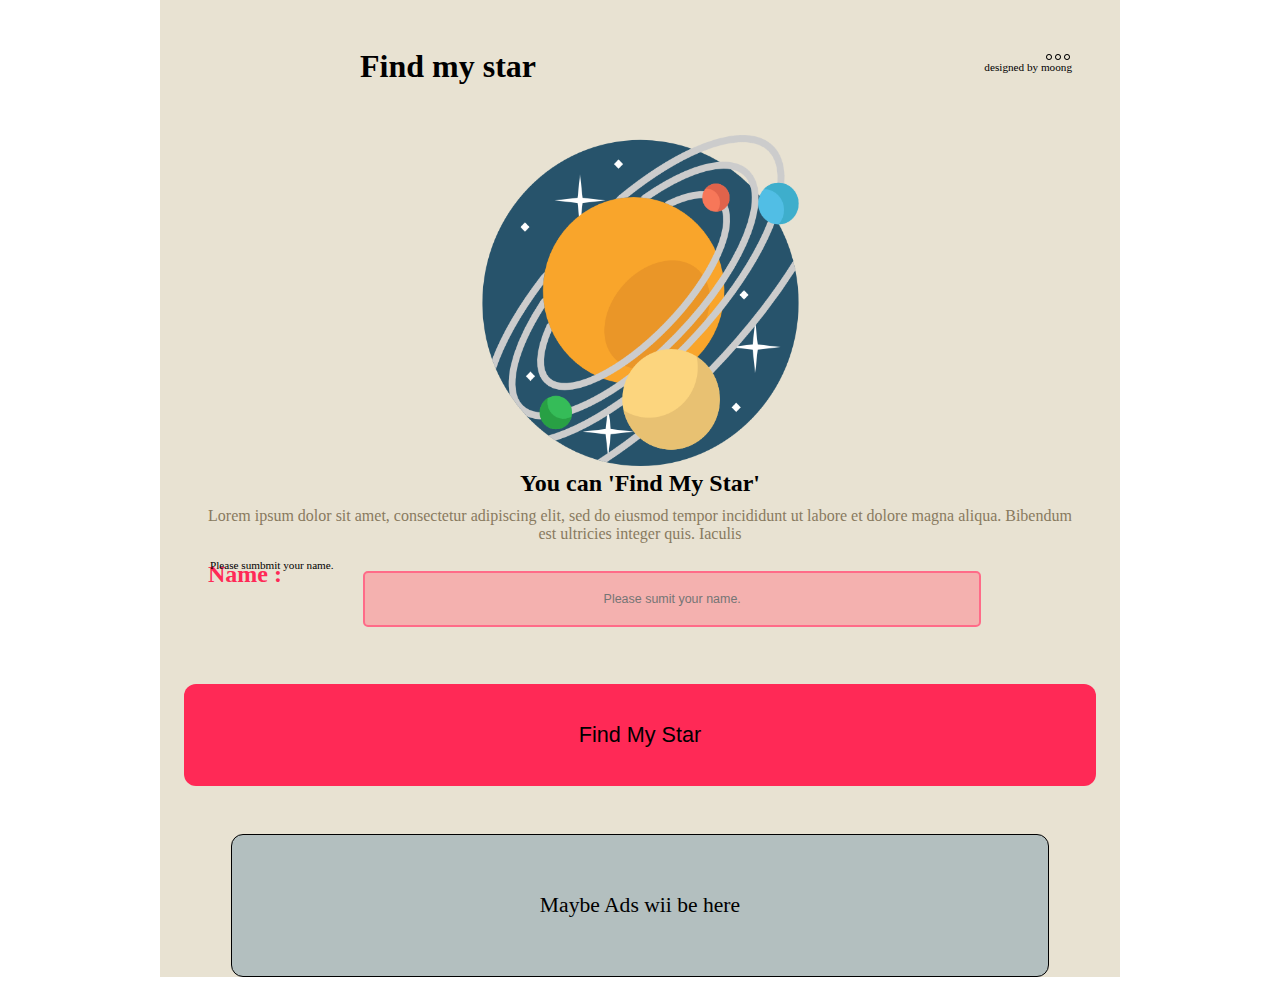
<file: index.html>
<!DOCTYPE html>
<html>
  <head>
    <meta charset="utf-8">
    <meta name="viewport" content="width=device-width, initial-scale=1">
    <title>junkPage</title>
    <link rel="stylesheet" type="text/css" href="css/common.css">
    <link rel="stylesheet" type="text/css" href="css/index.css">
  </head>
  <body>
    <div class="allContentsButFooter"><!-- footer를 제외한 모든것 -->


      <div class="menu">
        <p id="dotMenu"><img src="image/dot-24px.png" alt="우상단메뉴"></p>
        <p id="moong">designed by moong</p>
      </div><!--메뉴 div 끝  -->

      <div id="contactUs" role="alert">
        <div id="contectUs-content">
          <table>
            <tr><td>
                <h2 class="contectUs-left">Contact Us</h3>
                <div class="contectUs-right"><p>Do you have any problem?</p><p>Do you have any idea?</p></div>
            </td></tr>
            <tr><td class="contectUs-bottom-background">
            <div class="contectUs-bottom">
              <p>Moong_mib@gmail.com</p>
              <p> Moong mib @ Instagram Url : http://Lorem ips um dolor sit amet,</p>
              <p>Moong mib @ Facebook Url : http://consectetur adipiscing elit, sed do eiusmod tempor</p></div>
            </td></tr>
          </table>
        </div>
      </div>

        <h1 id="title">Find my star</h1><!-- 상단타이틀 -->

        <img id="mainPlanetImg" src="image/freePlanet.png" alt="행성이미지">
      <div id="contents">
        <h2 id="content1">You can 'Find My Star'</h2>
        <p id="content2"> Lorem ipsum dolor sit amet, consectetur adipiscing elit, sed do eiusmod tempor incididunt ut labore et dolore magna aliqua. Bibendum est ultricies integer quis. Iaculis </p>
      </div>

      <div class="activeThings">
        <p id="beforeNameInput">Please sumbmit your name.</p>
        <h2 id="beforeNameInput2">Name :</h2>
        <form> <!-- 폼 div -->
            <input type="text" name="name" id="name-input" placeholder="Please sumit your name."><br>
            <br><!-- 사이간견 띄우기 -->
            <input type="button" name="search" id="findStar" value="Find My Star">
        </form>
      </div>   <!-- 폼 div -->


      <div id="loadingDiv">
        <p class="ads" id="loadingTopAds">Maybe Ads wii be here</p>
        <p id="loadingIcon"><img src="image/dot-24px.png" alt="로딩아이콘"></p>
        <p id="loadingText">Wait a second Please...</p>
      </div>

        <p class="ads" id="BottomAds">Maybe Ads wii be here</p>



      <script src="js/jquery-3.4.1.min.js"></script>
      <script src="js/basicScript.js"></script>
      <script src="js/index.js"></script>
  </body>
</html>
</file>
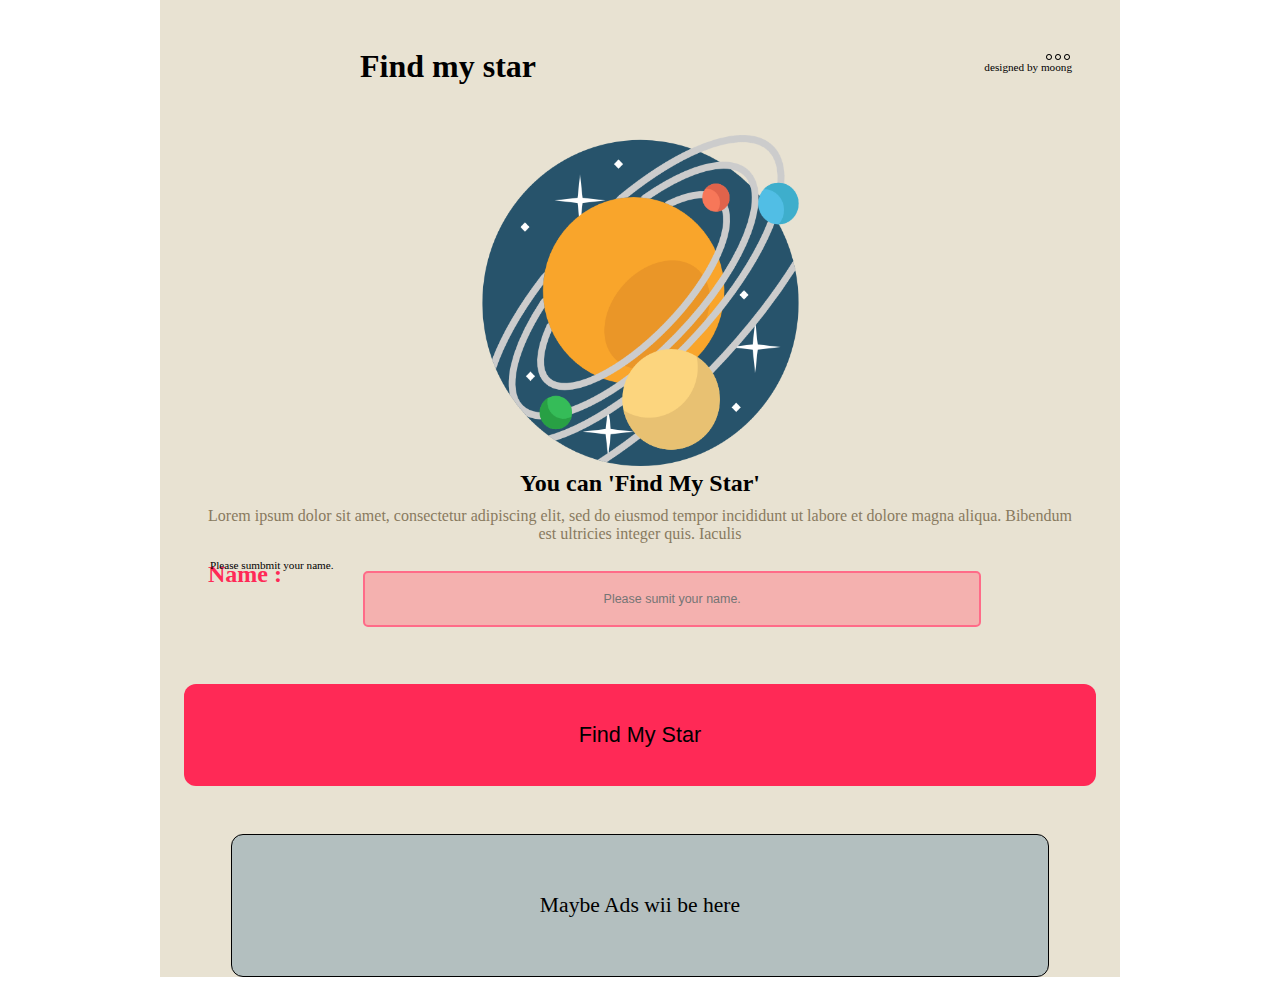
<file: junkPage-test1.html>
<!DOCTYPE html>
<html>
  <head>
    <meta charset="utf-8">
    <meta name="viewport" content="width=device-width, initial-scale=1">
    <title>junkPage</title>

  <link rel="stylesheet" type="text/css" href="index.css">
    <style media="screen">

      #beforeNameInput{
        text-align: left;
        margin: 0% 0% -2% 5.2%;
        font-size: 70%;
      }

      #beforeNameInput2{
        margin: 1% -2% 1% 5%;
        float: left;
        color: rgba(255,41,86,1);

      }

      #name-input{
        background-color: rgba(244,177,175,1);
        text-align: center;
        font-size: 78%;
        border-color: rgba(255,107,136,1);
        border-style: solid;
        border-width: 2px;
        border-radius: 5px; /*테두리 둥글게*/
        width: 50%;
        margin: 2% 2% 2% -2%;
        padding:  2% 7% 2% 7%;

      }

      #findStar{
        border: none;
        background-color: rgba(255,41,86,1);
        border-radius: 12px;
        width: 95%;
        margin: 2%;
        padding: 4%;
        font-size : 135%;
        -webkit-appearance:none; /*ios의 기본 버튼 css를 무효화*/
      }

      /* #searchBt {
        width : 100px;
        height : 50px;
      } */

    </style>

  </head>




<body>
  <div class="allContentsButFooter"><!-- footer를 제외한 모든것 -->


    <div class="menu">
      <p id="dotMenu"><img src="image/dot-24px.png" alt="우상단메뉴"></p>
      <p id="moong">designed by moong</p>
    </div><!--메뉴 div 끝  -->

    <div id="contactUs" role="alert">
      <div id="contectUs-content">
        <table>
          <tr><td>
              <h2 class="contectUs-left">Contact Us</h3>
              <div class="contectUs-right"><p>Do you have any problem?</p><p>Do you have any idea?</p></div>
          </td></tr>
          <tr><td class="contectUs-bottom-background">
          <div class="contectUs-bottom">
            <p>Moong_mib@gmail.com</p>
            <p> Moong mib @ Instagram Url : http://Lorem ips um dolor sit amet,</p>
            <p>Moong mib @ Facebook Url : http://consectetur adipiscing elit, sed do eiusmod tempor</p></div>
          </td></tr>
        </table>
      </div>
    </div>

      <h1 id="title">Find my star</h1><!-- 상단타이틀 -->

      <img id="mainPlanetImg" src="image/freePlanet.png" alt="행성이미지">
    <div id="contents">
      <h2 id="content1">You can 'Find My Star'</h2>
      <p id="content2"> Lorem ipsum dolor sit amet, consectetur adipiscing elit, sed do eiusmod tempor incididunt ut labore et dolore magna aliqua. Bibendum est ultricies integer quis. Iaculis </p>
    </div>

    <div class="activeThings">
      <p id="beforeNameInput">Please sumbmit your name.</p>
      <h2 id="beforeNameInput2">Name :</h2>
      <form> <!-- 폼 div -->
          <input type="text" name="name" id="name-input" placeholder="Please sumit your name."><br>
          <br><!-- 사이간견 띄우기 -->
          <input type="button" name="search" id="findStar" value="Find My Star">
      </form>
    </div>   <!-- 폼 div -->


    <div id="loadingDiv">
      <p class="ads" id="loadingTopAds">Maybe Ads wii be here</p>
      <p id="loadingIcon"><img src="image/dot-24px.png" alt="로딩아이콘"></p>
      <p id="loadingText">Wait a second Please...</p>
    </div>

      <p class="ads" id="BottomAds">Maybe Ads wii be here</p>



    <script src="jquery-3.4.1.min.js"></script>
    <!-- <script
  src="https://code.jquery.com/jquery-3.4.1.min.js"
  integrity="sha256-CSXorXvZcTkaix6Yvo6HppcZGetbYMGWSFlBw8HfCJo="
  crossorigin="anonymous"></script> -->
    <script src="basicScript.js"></script>
    <script>


//한글만 입력가능하게 만드는 코드 여기부터
    // $("#name-input").on("keyup", function() {
    //     // $(this).val($(this).val().replace(/[a-z0-9]|[ \[\]{}()<>?|`~!@#$%^&*-_+=,.;:\"'\\]/g,""));
    //       //여기까지 한글만 입력가능하게 만드는 코드
    //       $(this).val($(this).val().replace(/[^\!-z]/g,""));//영문만입력가능 코드
    // });

    //글이 입력되면 #name-input과 #findStar의 색을 초록색으로 비어있다면 빨간색으로 표시
    $('#name-input').on('input', checkInput);
    function checkInput(){
      var userName = $('#name-input').val();
      if(userName === ''){//빈칸이라면 아래
        $('#beforeNameInput2').css('color', 'rgba(255,41,86,1)');
        $('#name-input').css('background-color', 'rgba(244,177,175,1)');//이름칸 속 색
        $('#name-input').css('border-color', 'rgba(255,107,136,1)');//이름칸 테두리 색
        $('#findStar').css('background-color', 'rgba(255,41,86,1)');//버튼 색
      }else {//빈칸이아니라면 아래
        $('#beforeNameInput2').css('color', 'rgba(11,182,140,1)');
        $('#name-input').css('background-color', 'rgba(168,207,192,1)');//속 색
        $('#name-input').css('border-color', 'rgba(11,182,140,1)');// 테두리 색
        $('#findStar').css('background-color', 'rgba(11,182,140,1)');//버튼 색
      }
    }

    //버튼 클릭시 글들과 입력,버튼 모두 사라지며 로딩 아이콘 및 ads 생성
    $('#findStar').on('click', appearLoading);
    function appearLoading(){

    var userName = $('#name-input').val()

    if (userName != "") {
    $('#contents').css('display', 'none')
    $('.activeThings').css('display', 'none')
    }else {
      }
    }

    $('#findStar').on('click', loadingIconFadeIn);
    function loadingIconFadeIn(){

    var userName = $('#name-input').val()

    if (userName != "") {
    $('#loadingIcon').fadeIn(100);
    $('#loadingText').fadeIn(100);
    $('#loadingTopAds').fadeIn(100);
    }else {
    }
    } //버튼 클릭시 글들이 사라지며 로딩 ads 아이콘 생성


    //loadingIcon 클릭시 팝업창 보이기
    $('#loadingIcon').on('click', contactUsFadeIn);

    function contactUsFadeIn(){
    $('#contactUs').fadeIn(500);
    }; //loadingIcon 클릭시 팝업창 보이기



// 행성찾기를 하는 코드 시작
      $('#findStar').on('click', seachPlanet);//찾기를 누를때 함수 실행

        function seachPlanet(){
        var userName = $('#name-input').val() //userName의 값에 기입된 이름을 넣는다
        // var userNameCheck = RegExp(/^[가-힣]{2,4}$/);//한글만 적기 정규식, 글자수 제한
        // var userNameCheck = RegExp(/^[A-Za-z_\-]{2,20}$/);//영문만 적기 정규식, 글자수 제한
        // if(userNameCheck.test(userName)){
          if(userName != ""){

          //sleep 함수 대체 코드 생성
          function sleep(ms) {
          return new Promise(resolve=>setTimeout(resolve, ms));
        }

          (async function() {

          await sleep(3000);// 지연 시간 설정

            function random_plant(){}

            var number = 0;
                      //별들 목록
            random_plant[number++] =  "yourPlanet1.html"
            // random_plant[number++] =  "yourPlanet2.html"
            // random_plant[number++] =  "yourPlanet3.html"


            var random_number = Math.floor(Math.random() * number);
            //ㄴ>난수 생성
            location.href =  random_plant[random_number] + '?index=' + userName;
            //ㄴ> 유저네임을 붙혀 새로운 페이지로 이동
          })();// 정확히 닫아줘야한다.

        }else{
          alert('Please sumit your name.')
        }
      }
// 행성찾기를 하는 코드 끝

    </script>



</body>
</html>
</file>
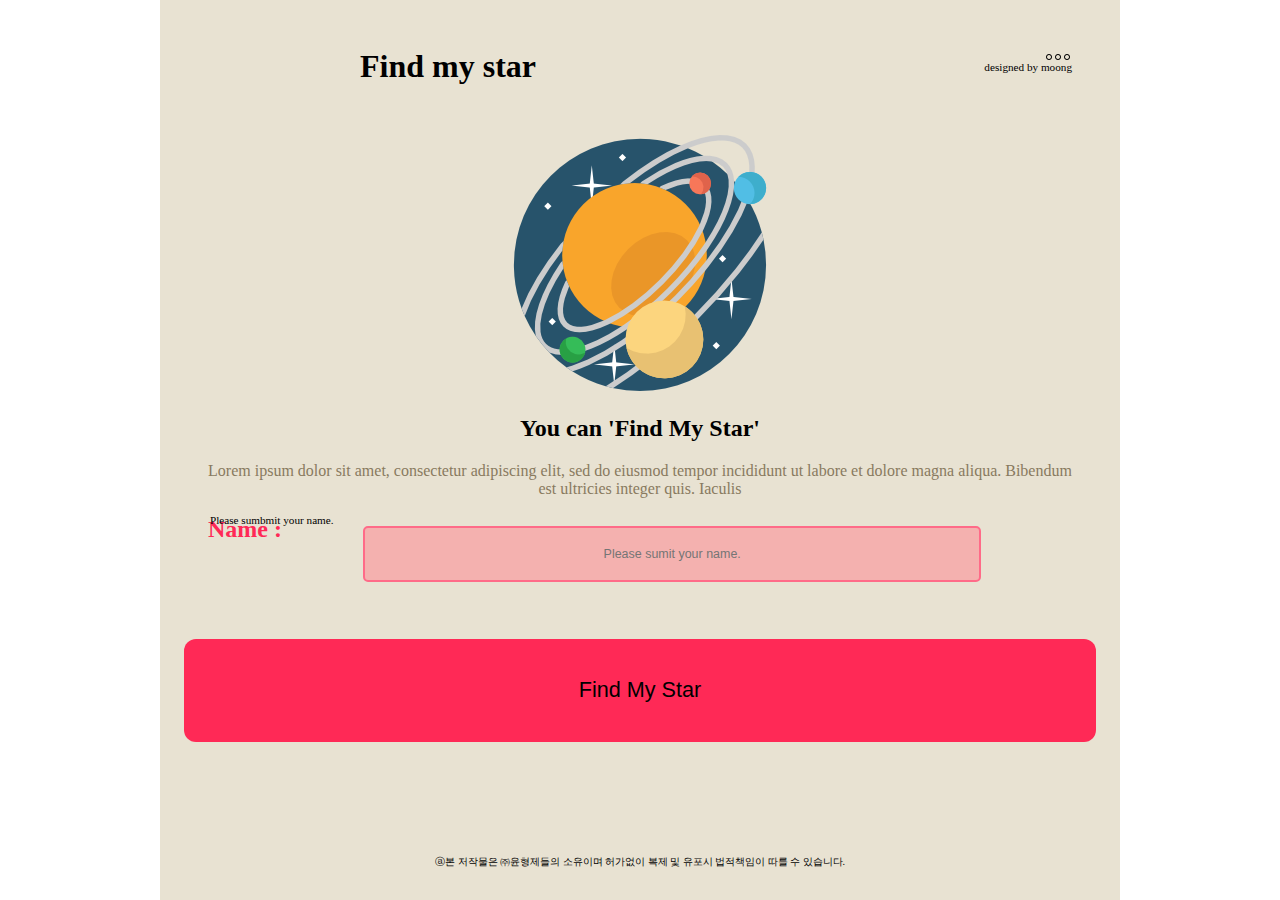
<file: junkPage2020000.04.02.html>
<!DOCTYPE html>
<html>
  <head>
    <meta charset="utf-8">
    <meta name="viewport" content="width=device-width, initial-scale=1">
    <title>junkPage</title>


    <style media="screen">
      body{
        margin:  0px;
      } /*좌우 여백제거*/

      .allContentsButFooter{
        max-width: 960px;
        min-width: 375px;
        min-height: 95vh;
        text-align : center;
        margin: auto;
        background-color: rgba(232,226,210,1);
      }

      .menu{
        float: right;
        text-align: right;
        margin-top: 3%;
        margin-right: 5%
      }

      #dotMenu{
        width: 24px;
        margin-left: 70%;
        margin-bottom: -12px; /* designedbymoong과의 간격 줄이기*/
        /* padding-top: 20%; */

      }

      #moong{
        margin-top: 0px;/*상단 마진제거*/
        font-size: 70%;
      }

      #contactUs{
        position: fixed;
        left: 0;
        top: 0;
        height: 100%;
        width: 100%;
        background-color: rgba(0,0,0,0.50);
        display: none;
      }

      #contectUs-content{
        position: relative;
        width: 85%;
        max-width: 400px;
        margin: 4em auto;
        background: #FFF;
        /* border-radius: .25em .25em .4em .4em; */
        text-align: center;
        box-shadow: 0 0 20px rgba(0, 0, 0, 0.2);
      }


      table{
        width: 100.2%;
        border: 2px solid;
        border-collapse: collapse;
      }

      td, tr{
        border: 2px solid;
      }


      .contectUs-left{
        float: left;
        margin: 2%;
      }

      .contectUs-right{
        float: right;
        text-align: right;
        margin: 2%;
      }

      .contectUs-right p{
        margin: 0;
        font-size: 80%;
      }

      .contectUs-bottom{
        clear: both;
        text-align: left;
        margin: 5% auto 5%;
      }

      .contectUs-bottom p{
        margin: 0%;
      }

      .contectUs-bottom-background{
        background-color: #5E86CC
      }


      #title{
        width: 60%;
        margin-top: 0%; /*상단 여백제거  */
        padding-top: 5% ;

      }

      /* #title2{
        margin: 5%;
      } */



      #mainPlanetImg{
        max-width: 90%;
        margin-top: 3%
      }

      #content2{
        color: rgba(136,122,95,1);
        text-align: center;
        font-size: 100%;
        padding: 0% 5% 0% ;
      }

      input:focus{
        outline: none;
      } /*input 태그 테두리 제거 */

      #beforeNameInput{
        text-align: left;
        margin: 0% 0% -2% 5.2%;
        font-size: 70%;
      }

      #beforeNameInput2{
        margin: 1% -2% 1% 5%;
        float: left;
        color: rgba(255,41,86,1);

      }

      #name-input{
        background-color: rgba(244,177,175,1);
        text-align: center;
        font-size: 78%;
        border-color: rgba(255,107,136,1);
        border-style: solid;
        border-width: 2px;
        border-radius: 5px; /*테두리 둥글게*/
        width: 50%;
        margin: 2% 2% 2% -2%;
        padding:  2% 7% 2% 7%;

      }

      #search-input{
        border: none;
        background-color: rgba(255,41,86,1);
        border-radius: 12px;
        width: 95%;
        margin: 2%;
        padding: 4%;
        font-size : 135%;
        -webkit-appearance:none; /*ios의 기본 버튼 css를 무효화*/
      }

      /* #searchBt {
        width : 100px;
        height : 50px;
      } */

      #footer{
        text-align: center;
        margin: auto ;
        font-size: 10px;
        max-width: 960px;
        min-width: 375px;
        min-height: 5vh;
        padding-top: ;
        background-color: rgba(232,226,210,1);/* name의 테두리색이랑 다르다 */

      }

      #footerText{
        margin: 0px;
      }

    </style>

  </head>
<body>
  <div class="allContentsButFooter"><!-- footer를 제외한 모든것 -->


    <div class="menu">
      <p id="dotMenu"><img src="image/dot-24px.png" alt="우상단메뉴"></p>
      <p id="moong">designed by moong</p>
    </div><!--메뉴 div 끝  -->

    <div id="contactUs" role="alert">
      <div id="contectUs-content">
        <table>
          <tr><td>
              <h2 class="contectUs-left">Contact Us</h3>
              <div class="contectUs-right"><p>Do you have any problem?</p><p>Do you have any idea?</p></div>
          </td></tr>
          <tr><td class="contectUs-bottom-background">
          <div class="contectUs-bottom">
            <p>Moong_mib@gmail.com</p>
            <p> Moong mib @ Instagram Url : http://Lorem ips um dolor sit amet,</p>
            <p>Moong mib @ Facebook Url : http://consectetur adipiscing elit, sed do eiusmod tempor</p></div>
          </td></tr>
        </table>
      </div>
    </div>


    <div>
      <h1 id="title">Find my star</h1><!-- 상단타이틀 -->

      <img id="mainPlanetImg" src="image/freePlanet0.png" alt="행성이미지">

      <h2 id="content1">You can 'Find My Star'</h2>
      <p id="content2"> Lorem ipsum dolor sit amet, consectetur adipiscing elit, sed do eiusmod tempor incididunt ut labore et dolore magna aliqua. Bibendum est ultricies integer quis. Iaculis </p>

    <div class="search-form">
      <p id="beforeNameInput">Please sumbmit your name.</p>
      <h2 id="beforeNameInput2">Name :</h2>
      <form> <!-- 폼 div -->
          <input type="text" name="name" id="name-input" placeholder="Please sumit your name."><br>
          <br><!-- 사이간견 띄우기 -->
          <input type="button" name="search" id="search-input" value="Find My Star">
      </form>
    </div>   <!-- 폼 div -->
  </div> <!-- exitContact div -->
  </div><!-- footer를 제외한 모든것 -->

    <div id="footer">
      <p id='footerText'>ⓐ본 저작물은 ㈜윤형제들의 소유이며 허가없이 복제 및 유포시 법적책임이 따를 수 있습니다.</p>
    </div> <!-- 바닥글 div -->


    <script src="jquery-3.4.1.min.js"></script>
    <!-- <script
  src="https://code.jquery.com/jquery-3.4.1.min.js"
  integrity="sha256-CSXorXvZcTkaix6Yvo6HppcZGetbYMGWSFlBw8HfCJo="
  crossorigin="anonymous"></script> -->
    <script>

      //팝업창 보이기
    $('#dotMenu').on('click', contactUsFadeIn);

    function contactUsFadeIn(){
      $('#contactUs').fadeIn(500);
    }; //팝업창 보이기

    //팝업창 생성이후 다른공간을 누르면 사라지기
    $(document).mouseup(function(e){
      var container = $('#contactUs')

      if (container.has(e.target).length == 0) {
          container.fadeOut(500);
        }
    });
    //팝업창 생성이후 다른공간을 누르면 사라지기





//한글만 입력가능하게 만드는 코드 여기부터
    $("#name-input").on("keyup", function() {
        // $(this).val($(this).val().replace(/[a-z0-9]|[ \[\]{}()<>?|`~!@#$%^&*-_+=,.;:\"'\\]/g,""));
          //여기까지 한글만 입력가능하게 만드는 코드
          $(this).val($(this).val().replace(/[^\!-z]/g,""));//영문만입력가능 코드
    });



    //글이 입력되면 #name-input과 #search-input의 색을 초록색으로 비어있다면 빨간색으로 표시
    $('#name-input').on('input', checkInput);
    function checkInput(){
      var userName = $('#name-input').val();
      if(userName === ''){//빈칸이라면 아래
        $('#beforeNameInput2').css('color', 'rgba(255,41,86,1)');
        $('#name-input').css('background-color', 'rgba(244,177,175,1)');//이름칸 속 색
        $('#name-input').css('border-color', 'rgba(255,107,136,1)');//이름칸 테두리 색
        $('#search-input').css('background-color', 'rgba(255,41,86,1)');//버튼 색
      }else {//빈칸이아니라면 아래
        $('#beforeNameInput2').css('color', 'rgba(11,182,140,1)');
        $('#name-input').css('background-color', 'rgba(168,207,192,1)');//속 색
        $('#name-input').css('border-color', 'rgba(11,182,140,1)');// 테두리 색
        $('#search-input').css('background-color', 'rgba(11,182,140,1)');//버튼 색
      }
    }



// 행성찾기를 하는 코드 시작
      $('#search-input').on('click', seachPlanet);//찾기를 누를때 함수 실행

      function seachPlanet(){
        var userName = $('#name-input').val() //userName의 값에 기입된 이름을 넣는다
        // var birth = Number(birth);// birth값을 숫자형으로
        //console.log(typeof birth);//숫자형이 맞는지 확인




        // var userNameCheck = RegExp(/^[가-힣]{2,4}$/);//한글만 적기 정규식, 글자수 제한
        var userNameCheck = RegExp(/^[A-Za-z_\-]{2,20}$/);//영문만 적기 정규식, 글자수 제한

        if(userNameCheck.test(userName)){
          function random_plant(){};

          var number = 0;
          //별들 목록
          random_plant[number++] = "yourplanet1.html"
          random_plant[number++] =  "yourplanet2.html"
          random_plant[number++] =  "yourplanet3.html"


          var random_number = Math.floor(Math.random() * number);
          //ㄴ>난수 생성
          location.href =  random_plant[random_number] + '?index=' + userName;
          //ㄴ> 유저네임을 붙혀 새로운 페이지로 이동


        }else{
          alert('정확한 성함을 기입하세요.')
        }
      }
// 행성찾기를 하는 코드 끝

    </script>



</body>
</html>
</file>
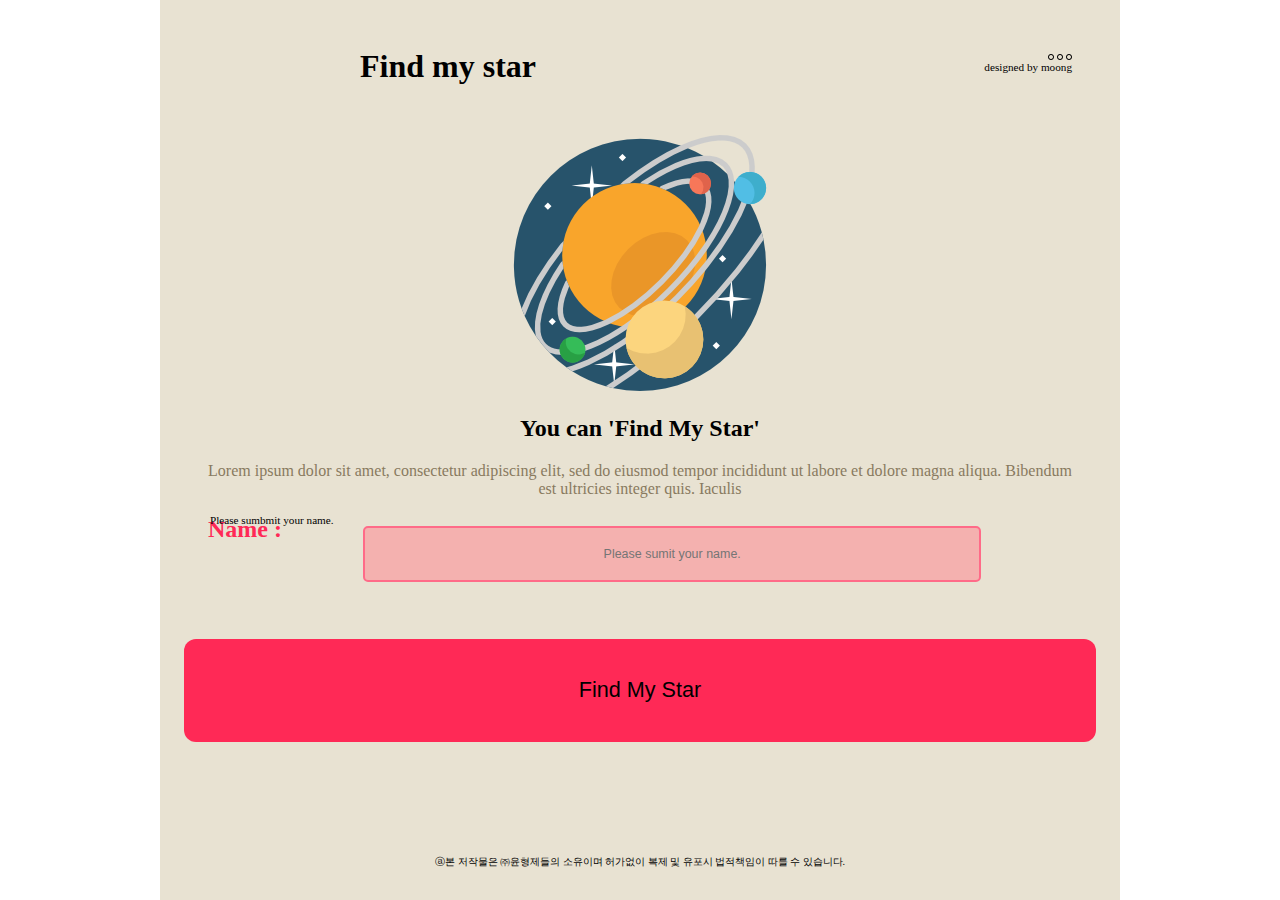
<file: junkPageMaster.html>
<!DOCTYPE html>
<html>
  <head>
    <meta charset="utf-8">
    <meta name="viewport" content="width=device-width, initial-scale=1">
    <title>junkPage</title>


    <style media="screen">
      body{
        margin:  0px;
      } /*좌우 여백제거*/

      .allContentsButFooter{
        max-width: 960px;
        min-width: 375px;
        min-height: 95vh;
        text-align : center;
        margin: auto;
        background-color: rgba(232,226,210,1);
      }

      .menu{
        float: right;
        width: 30%;
        text-align: right;
        margin-top: 3%;
        margin-right: 5%
      }

      #dotMenu{
        margin-bottom: -12px; /* designedbymoong과의 간격 줄이기*/
        /* padding-top: 20%; */

      }

      #moong{
        margin-top: 0px;/*상단 마진제거*/
        font-size: 70%;
      }

      #contactUs{
        position: fixed;
        left: 0;
        top: 0;
        height: 100%;
        width: 100%;
        background-color: rgba(0,0,0,0.50);
        display: none;
      }

      #contectUs-content{
        position: relative;
        width: 90%;
        max-width: 400px;
        margin: 4em auto;
        background: #FFF;
        border-radius: .25em .25em .4em .4em;
        text-align: center;
        box-shadow: 0 0 20px rgba(0, 0, 0, 0.2);
        padding: 20px;
      }





      #title{
        width: 60%;
        margin-top: 0%; /*상단 여백제거  */
        padding-top: 5% ;

      }

      /* #title2{
        margin: 5%;
      } */



      #mainPlanetImg{
        max-width: 90%;
        margin-top: 3%
      }

      #content2{
        color: rgba(136,122,95,1);
        text-align: center;
        font-size: 100%;
        padding: 0% 5% 0% ;
      }

      input:focus{
        outline: none;
      } /*input 태그 테두리 제거 */

      #beforeNameInput{
        text-align: left;
        margin: 0% 0% -2% 5.2%;
        font-size: 70%;
      }

      #beforeNameInput2{
        margin: 1% -2% 1% 5%;
        float: left;
        color: rgba(255,41,86,1);

      }

      #name-input{
        background-color: rgba(244,177,175,1);
        text-align: center;
        font-size: 78%;
        border-color: rgba(255,107,136,1);
        border-style: solid;
        border-width: 2px;
        border-radius: 5px; /*테두리 둥글게*/
        width: 50%;
        margin: 2% 2% 2% -2%;
        padding:  2% 7% 2% 7%;

      }

      #search-input{
        border: none;
        background-color: rgba(255,41,86,1);
        border-radius: 12px;
        width: 95%;
        margin: 2%;
        padding: 4%;
        font-size : 135%;
        -webkit-appearance:none; /*ios의 기본 버튼 css를 무효화*/
      }

      /* #searchBt {
        width : 100px;
        height : 50px;
      } */

      #footer{
        text-align: center;
        margin: auto ;
        font-size: 10px;
        max-width: 960px;
        min-width: 375px;
        min-height: 5vh;
        padding-top: ;
        background-color: rgba(232,226,210,1);/* name의 테두리색이랑 다르다 */

      }

      #footerText{
        margin: 0px;
      }

    </style>

  </head>
<body>
  <div class="allContentsButFooter"><!-- footer를 제외한 모든것 -->


    <div class="menu">
      <p id="dotMenu"><img src="image/dot-24px.png" alt="우상단메뉴"></p>
      <p id="moong">designed by moong</p>
    </div><!--메뉴 div 끝  -->

    <div id="contactUs" role="alert">
      <div id="contectUs-content">
        <h3>Contact Us</h3><p>Do you have any problem?</p><p>Do you have any idea?</p>
        <p>Moong_mib@gmail.com</p>
      </div>
    </div>


    <div>
      <h1 id="title">Find my star</h1><!-- 상단타이틀 -->

      <img id="mainPlanetImg" src="image/freePlanet0.png" alt="행성이미지">

      <h2 id="content1">You can 'Find My Star'</h2>
      <p id="content2"> Lorem ipsum dolor sit amet, consectetur adipiscing elit, sed do eiusmod tempor incididunt ut labore et dolore magna aliqua. Bibendum est ultricies integer quis. Iaculis </p>

    <div class="search-form">
      <p id="beforeNameInput">Please sumbmit your name.</p>
      <h2 id="beforeNameInput2">Name :</h2>
      <form> <!-- 폼 div -->
          <input type="text" name="name" id="name-input" placeholder="Please sumit your name."><br>
          <br><!-- 사이간견 띄우기 -->
          <input type="button" name="search" id="search-input" value="Find My Star">
      </form>
    </div>   <!-- 폼 div -->
  </div> <!-- exitContact div -->
  </div><!-- footer를 제외한 모든것 -->

    <div id="footer">
      <p id='footerText'>ⓐ본 저작물은 ㈜윤형제들의 소유이며 허가없이 복제 및 유포시 법적책임이 따를 수 있습니다.</p>
    </div> <!-- 바닥글 div -->


    <script src="jquery-3.4.1.min.js"></script>
    <!-- <script
  src="https://code.jquery.com/jquery-3.4.1.min.js"
  integrity="sha256-CSXorXvZcTkaix6Yvo6HppcZGetbYMGWSFlBw8HfCJo="
  crossorigin="anonymous"></script> -->
    <script>

      //팝업창 보이기
    $('#dotMenu').on('click', contactUsFadeIn);

    function contactUsFadeIn(){
      $('#contactUs').fadeIn(500);
    }; //팝업창 보이기

    //팝업창 생성이후 다른공간을 누르면 사라지기
    $(document).mouseup(function(e){
      var container = $('#contactUs')

      if (container.has(e.target).length == 0) {
          container.fadeOut(500);
        }
    });
    //팝업창 생성이후 다른공간을 누르면 사라지기





//한글만 입력가능하게 만드는 코드 여기부터
    $("#name-input").on("keyup", function() {
        // $(this).val($(this).val().replace(/[a-z0-9]|[ \[\]{}()<>?|`~!@#$%^&*-_+=,.;:\"'\\]/g,""));
          //여기까지 한글만 입력가능하게 만드는 코드
          $(this).val($(this).val().replace(/[^\!-z]/g,""));//영문만입력가능 코드
    });



    //글이 입력되면 #name-input과 #search-input의 색을 초록색으로 비어있다면 빨간색으로 표시
    $('#name-input').on('input', checkInput);
    function checkInput(){
      var userName = $('#name-input').val();
      if(userName === ''){//빈칸이라면 아래
        $('#beforeNameInput2').css('color', 'rgba(255,41,86,1)');
        $('#name-input').css('background-color', 'rgba(244,177,175,1)');//이름칸 속 색
        $('#name-input').css('border-color', 'rgba(255,107,136,1)');//이름칸 테두리 색
        $('#search-input').css('background-color', 'rgba(255,41,86,1)');//버튼 색
      }else {//빈칸이아니라면 아래
        $('#beforeNameInput2').css('color', 'rgba(11,182,140,1)');
        $('#name-input').css('background-color', 'rgba(168,207,192,1)');//속 색
        $('#name-input').css('border-color', 'rgba(11,182,140,1)');// 테두리 색
        $('#search-input').css('background-color', 'rgba(11,182,140,1)');//버튼 색
      }
    }



// 행성찾기를 하는 코드 시작
      $('#search-input').on('click', seachPlanet);//찾기를 누를때 함수 실행

      function seachPlanet(){
        var userName = $('#name-input').val() //userName의 값에 기입된 이름을 넣는다
        // var birth = Number(birth);// birth값을 숫자형으로
        //console.log(typeof birth);//숫자형이 맞는지 확인




        // var userNameCheck = RegExp(/^[가-힣]{2,4}$/);//한글만 적기 정규식, 글자수 제한
        var userNameCheck = RegExp(/^[A-Za-z_\-]{2,20}$/);//영문만 적기 정규식, 글자수 제한

        if(userNameCheck.test(userName)){
          function random_plant(){};

          var number = 0;
          //별들 목록
          random_plant[number++] = "yourplanet1.html"
          random_plant[number++] =  "yourplanet2.html"
          random_plant[number++] =  "yourplanet3.html"


          var random_number = Math.floor(Math.random() * number);
          //ㄴ>난수 생성
          location.href =  random_plant[random_number] + '?index=' + userName;
          //ㄴ> 유저네임을 붙혀 새로운 페이지로 이동


        }else{
          alert('정확한 성함을 기입하세요.')
        }
      }
// 행성찾기를 하는 코드 끝

    </script>



</body>
</html>
</file>
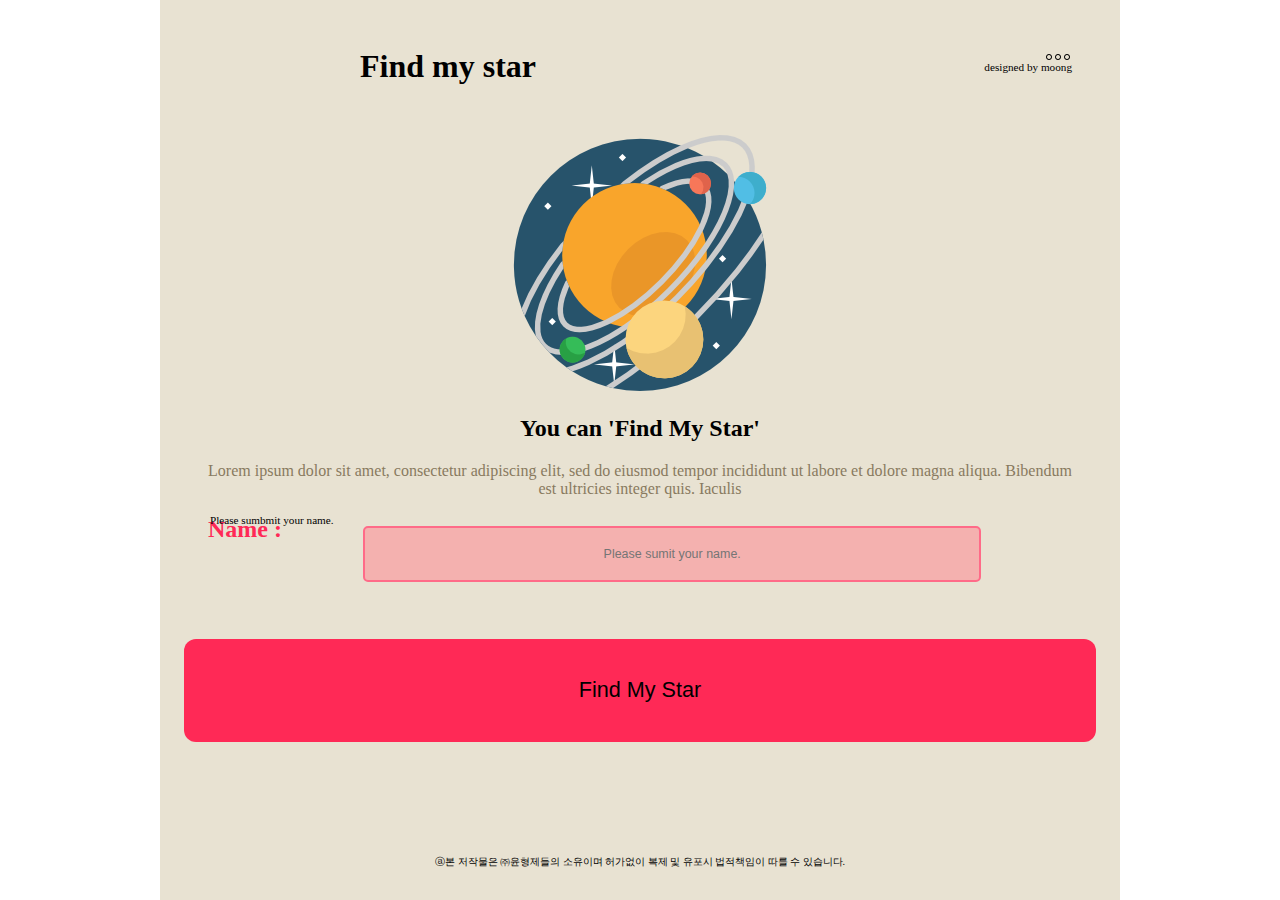
<file: junkPageTest-1.04.02.html>
<!DOCTYPE html>
<html>
  <head>
    <meta charset="utf-8">
    <meta name="viewport" content="width=device-width, initial-scale=1">
    <title>junkPage</title>


    <style media="screen">
      body{
        margin:  0px;
      } /*좌우 여백제거*/

      .allContentsButFooter{
        max-width: 960px;
        min-width: 375px;
        min-height: 95vh;
        text-align : center;
        margin: auto;
        background-color: rgba(232,226,210,1);
      }

      .menu{
        float: right;
        text-align: right;
        margin-top: 3%;
        margin-right: 5%
      }

      #dotMenu{
        width: 24px;
        margin-left: 70%;
        margin-bottom: -12px; /* designedbymoong과의 간격 줄이기*/
        /* padding-top: 20%; */

      }

      #moong{
        margin-top: 0px;/*상단 마진제거*/
        font-size: 70%;
      }

      #contactUs{
        position: fixed;
        padding-top: 60%;
        left: 0;
        top: 0;
        height: 100%;
        width: 100%;
        background-color: rgba(0,0,0,0.50);
        display: none;
      }

      #contectUs-content{
        position: relative;
        width: 85%;
        max-width: 400px;
        margin: 4em auto;
        background: #FFF;
        /* border-radius: .25em .25em .4em .4em; */
        text-align: center;
        box-shadow: 0 0 20px rgba(0, 0, 0, 0.2);
      }


      table{
        width: 100.2%;
        border: 2px solid;
        border-collapse: collapse;
      }

      td, tr{
        border: 2px solid;
      }


      .contectUs-left{
        float: left;
        margin: 2%;
      }

      .contectUs-right{
        float: right;
        text-align: right;
        margin: 2%;
      }

      .contectUs-right p{
        margin: 0;
        font-size: 80%;
      }

      .contectUs-bottom{
        clear: both;
        text-align: left;
        margin: 5% auto 5%;
      }

      .contectUs-bottom p{
        margin: 0%;
      }

      .contectUs-bottom-background{
        background-color: #5E86CC
      }


      #title{
        width: 60%;
        margin-top: 0%; /*상단 여백제거  */
        padding-top: 5% ;

      }

      /* #title2{
        margin: 5%;
      } */



      #mainPlanetImg{
        max-width: 90%;
        margin-top: 3%
      }

      #content2{
        color: rgba(136,122,95,1);
        text-align: center;
        font-size: 100%;
        padding: 0% 5% 0% ;
      }

      input:focus{
        outline: none;
      } /*input 태그 테두리 제거 */

      #beforeNameInput{
        text-align: left;
        margin: 0% 0% -2% 5.2%;
        font-size: 70%;
      }

      #beforeNameInput2{
        margin: 1% -2% 1% 5%;
        float: left;
        color: rgba(255,41,86,1);

      }

      #name-input{
        background-color: rgba(244,177,175,1);
        text-align: center;
        font-size: 78%;
        border-color: rgba(255,107,136,1);
        border-style: solid;
        border-width: 2px;
        border-radius: 5px; /*테두리 둥글게*/
        width: 50%;
        margin: 2% 2% 2% -2%;
        padding:  2% 7% 2% 7%;

      }

      #search-input{
        border: none;
        background-color: rgba(255,41,86,1);
        border-radius: 12px;
        width: 95%;
        margin: 2%;
        padding: 4%;
        font-size : 135%;
        -webkit-appearance:none; /*ios의 기본 버튼 css를 무효화*/
      }

      /* #searchBt {
        width : 100px;
        height : 50px;
      } */

      #footer{
        text-align: center;
        margin: auto ;
        font-size: 10px;
        max-width: 960px;
        min-width: 375px;
        min-height: 5vh;
        padding-top: ;
        background-color: rgba(232,226,210,1);/* name의 테두리색이랑 다르다 */

      }

      #footerText{
        margin: 0px;
      }

    </style>

  </head>




<body>
  <div class="allContentsButFooter"><!-- footer를 제외한 모든것 -->


    <div class="menu">
      <p id="dotMenu"><img src="image/dot-24px.png" alt="우상단메뉴"></p>
      <p id="moong">designed by moong</p>
    </div><!--메뉴 div 끝  -->

    <div id="contactUs" role="alert">
      <div id="contectUs-content">
        <table>
          <tr><td>
              <h2 class="contectUs-left">Contact Us</h3>
              <div class="contectUs-right"><p>Do you have any problem?</p><p>Do you have any idea?</p></div>
          </td></tr>
          <tr><td class="contectUs-bottom-background">
          <div class="contectUs-bottom">
            <p>Moong_mib@gmail.com</p>
            <p> Moong mib @ Instagram Url : http://Lorem ips um dolor sit amet,</p>
            <p>Moong mib @ Facebook Url : http://consectetur adipiscing elit, sed do eiusmod tempor</p></div>
          </td></tr>
        </table>
      </div>
    </div>


    <div>
      <h1 id="title">Find my star</h1><!-- 상단타이틀 -->

      <img id="mainPlanetImg" src="image/freePlanet0.png" alt="행성이미지">
    <div id="contents">
      <h2 id="content1">You can 'Find My Star'</h2>
      <p id="content2"> Lorem ipsum dolor sit amet, consectetur adipiscing elit, sed do eiusmod tempor incididunt ut labore et dolore magna aliqua. Bibendum est ultricies integer quis. Iaculis </p>
    </div>
    <div class="search-form">
      <p id="beforeNameInput">Please sumbmit your name.</p>
      <h2 id="beforeNameInput2">Name :</h2>
      <form> <!-- 폼 div -->
          <input type="text" name="name" id="name-input" placeholder="Please sumit your name."><br>
          <br><!-- 사이간견 띄우기 -->
          <input type="button" name="search" id="search-input" value="Find My Star">
      </form>
    </div>   <!-- 폼 div -->
  </div> <!-- exitContact div -->
  </div><!-- footer를 제외한 모든것 -->

    <div id="footer">
      <p id='footerText'>ⓐ본 저작물은 ㈜윤형제들의 소유이며 허가없이 복제 및 유포시 법적책임이 따를 수 있습니다.</p>
    </div> <!-- 바닥글 div -->






    <script src="jquery-3.4.1.min.js"></script>
    <!-- <script
  src="https://code.jquery.com/jquery-3.4.1.min.js"
  integrity="sha256-CSXorXvZcTkaix6Yvo6HppcZGetbYMGWSFlBw8HfCJo="
  crossorigin="anonymous"></script> -->
    <script>

      //팝업창 보이기
    $('#dotMenu').on('click', contactUsFadeIn);

    function contactUsFadeIn(){
      $('#contactUs').fadeIn(500);
    }; //팝업창 보이기

    //팝업창 생성이후 다른공간을 누르면 사라지기
    $(document).mouseup(function(e){
      var container = $('#contactUs')

      if (container.has(e.target).length == 0) {
          container.fadeOut(500);
        }
    }); //팝업창 생성이후 다른공간을 누르면 사라지기

//한글만 입력가능하게 만드는 코드 여기부터
    // $("#name-input").on("keyup", function() {
    //     // $(this).val($(this).val().replace(/[a-z0-9]|[ \[\]{}()<>?|`~!@#$%^&*-_+=,.;:\"'\\]/g,""));
    //       //여기까지 한글만 입력가능하게 만드는 코드
    //       $(this).val($(this).val().replace(/[^\!-z]/g,""));//영문만입력가능 코드
    // });

    //글이 입력되면 #name-input과 #search-input의 색을 초록색으로 비어있다면 빨간색으로 표시
    $('#name-input').on('input', checkInput);
    function checkInput(){
      var userName = $('#name-input').val();
      if(userName === ''){//빈칸이라면 아래
        $('#beforeNameInput2').css('color', 'rgba(255,41,86,1)');
        $('#name-input').css('background-color', 'rgba(244,177,175,1)');//이름칸 속 색
        $('#name-input').css('border-color', 'rgba(255,107,136,1)');//이름칸 테두리 색
        $('#search-input').css('background-color', 'rgba(255,41,86,1)');//버튼 색
      }else {//빈칸이아니라면 아래
        $('#beforeNameInput2').css('color', 'rgba(11,182,140,1)');
        $('#name-input').css('background-color', 'rgba(168,207,192,1)');//속 색
        $('#name-input').css('border-color', 'rgba(11,182,140,1)');// 테두리 색
        $('#search-input').css('background-color', 'rgba(11,182,140,1)');//버튼 색
      }
    }

      $('#search-input').on('click', appearLoading);
        function appearLoading(){
          $('#contents').css('display', 'none')
    }
// 행성찾기를 하는 코드 시작
      $('#search-input').on('click', seachPlanet);//찾기를 누를때 함수 실행

      function seachPlanet(){
        var userName = $('#name-input').val() //userName의 값에 기입된 이름을 넣는다
        // var userNameCheck = RegExp(/^[가-힣]{2,4}$/);//한글만 적기 정규식, 글자수 제한
        // var userNameCheck = RegExp(/^[A-Za-z_\-]{2,20}$/);//영문만 적기 정규식, 글자수 제한
        // if(userNameCheck.test(userName)){
        if(userName != ""){
          function random_plant(){};

          var number = 0;
          //별들 목록
          random_plant[number++] =  "yourplanet1.html"
          random_plant[number++] =  "yourplanet2.html"
          random_plant[number++] =  "yourplanet3.html"


          var random_number = Math.floor(Math.random() * number);
          //ㄴ>난수 생성
          location.href =  random_plant[random_number] + '?index=' + userName;
          //ㄴ> 유저네임을 붙혀 새로운 페이지로 이동


        }else{
          alert('Please sumit your name.')
        }
      }
// 행성찾기를 하는 코드 끝

    </script>



</body>
</html>
</file>
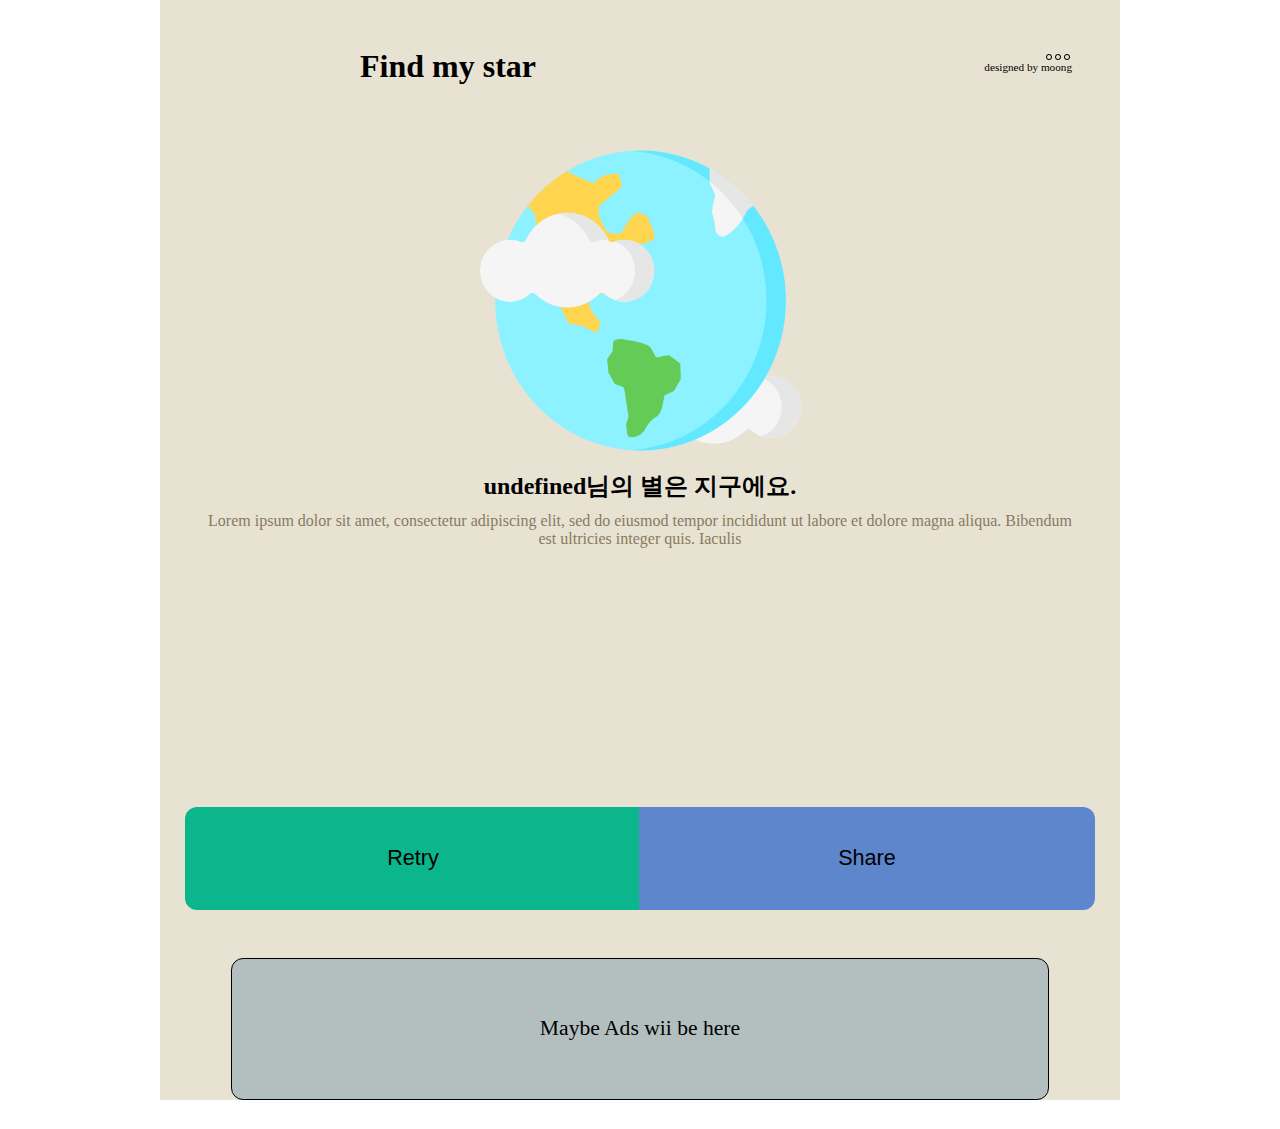
<file: yourPlanet1.html>
<!DOCTYPE html>
<html>
  <head>
    <meta charset="utf-8">
    <meta name="viewport" content="width=device-width, initial-scale=1">
    <title>지구별</title>

    <link rel="stylesheet" type="text/css" href="index.css">
    <style media="screen">


    .activeThings{
      margin-top:25%;
    }

    #returnHomeBotton{
      width: 47.5%;
      border: none;
      border-radius: 12px 0px 0px 12px;
      background-color: #0BB68C;
      margin: 2% -3px 2% 2%;
      padding: 4%;
      font-size : 135%;
      -webkit-appearance:none;
    }

    #shareButton{
      width: 47.5%;
      border: none;
      border-radius: 0px 12px 12px 0px;
      background-color: #5E86CC;
      margin: 2% 2% 2% -3px;
      padding: 4%;
      font-size : 135%;
      -webkit-appearance:none;
    }




    </style>

  </head>
  <body>
    <div class="allContentsButFooter">
      <div class="menu">
        <p id="dotMenu"><img src="image/dot-24px.png" alt="우상단메뉴"></p>
        <p id="moong">designed by moong</p>
      </div><!--메뉴 div 끝  -->

      <div id="contactUs" role="alert">
        <div id="contectUs-content">
          <table>
            <tr><td>
                <h2 class="contectUs-left">Contact Us</h3>
                <div class="contectUs-right"><p>Do you have any problem?</p><p>Do you have any idea?</p></div>
            </td></tr>
            <tr><td class="contectUs-bottom-background">
            <div class="contectUs-bottom">
              <p>Moong_mib@gmail.com</p>
              <p> Moong mib @ Instagram Url : http://Lorem ips um dolor sit amet,</p>
              <p>Moong mib @ Facebook Url : http://consectetur adipiscing elit, sed do eiusmod tempor</p></div>
            </td></tr>
          </table>
        </div>
      </div>

        <h1 id="title">Find my star</h1><!-- 상단타이틀 -->


      <img id="mainPlanetImg" src="image/지구.png" alt="지구이미지"><br>

      <div id="contents">
        <h2 id="content1"><span class="userName"></span>님의 별은 지구에요.</h2>
        <p id="content2"> Lorem ipsum dolor sit amet, consectetur adipiscing elit, sed do eiusmod tempor incididunt ut labore et dolore magna aliqua. Bibendum est ultricies integer quis. Iaculis </p>
      </div>

      <div class="activeThings">
        <input type="button" name="search" id="returnHomeBotton" value="Retry">
        <input type="button" name="share" id="shareButton" value="Share" onclick="javascript:window.open('https://www.facebook.com/sharer/sharer.php?u=' +encodeURIComponent(document.URL)+'&t='+encodeURIComponent(document.title), 'facebooksharedialog', 'menubar=no,toolbar=no,resizable=yes,scrollbars=yes,height=300,width=600');return false;" target="_blank" alt="Share on Facebook">
        <!-- <a href="#" onclick="javascript:window.open('https://www.facebook.com/sharer/sharer.php?u=' +encodeURIComponent(document.URL)+'&t='+encodeURIComponent(document.title), 'facebooksharedialog', 'menubar=no,toolbar=no,resizable=yes,scrollbars=yes,height=300,width=600');return false;" target="_blank" alt="Share on Facebook" > 페이스북</a> -->

      </div>


      <div id="loadingDiv">
        <p class="ads" id="loadingTopAds">Maybe Ads wii be here</p>
        <p id="loadingIcon"><img src="image/dot-24px.png" alt="로딩아이콘"></p>
        <p id="loadingText">Wait a second Please...</p>
      </div>
        <p class="ads" id="BottomAds">Maybe Ads wii be here</p>


    </div><!-- footer를 제외한 모든것 -->


    <script src="jquery-3.4.1.min.js"></script>
    <script src="basicScript.js"></script>
    <script>

          var para = document.location.href.split('=');
          //ㄴ> url에서 =를 기준으로 나누어 주소를 추출


          var dec = decodeURI(para)
          //ㄴ> url에 인코딩된 문자열을 디코딩 (기존에 외계어같은 문자들을 변환)

          var loadName = dec.split(',');
          // ㄴ> 디코딩된 url에서 ,기준으로 배열을 나눔
          var name = loadName[1];
          //ㄴ> 이름만 추출


          $(".userName").text(name);
          //ㄴ>유저의 이름을 표출

          $('#returnHomeBotton').on('click',returnHome)

          function returnHome(){
            location.href = 'junkPage-test1.html'
          }

      //   $(function(){  //jquery 시작
      //
      //       //#buttonP 클릭 이벤트
      //       $("#findStar").click(function(){
      //
      //         function sleep(ms) {
      //         return new Promise(resolve=>setTimeout(resolve, ms));
      //       }
      //
      //         (async function() {
      //
      //         await sleep(3000);// 지연 시간 설정
      //
      //         function random_plant(){};
      //
      //         var number = 0;
      //         //별들 목록
      //         // random_plant[number++] = "yourplanet1.html"
      //         random_plant[number++] =  "yourplanet2.html"
      //         // random_plant[number++] =  "yourplanet3.html"
      //
      //
      //         var random_number = Math.floor(Math.random() * number);
      //         //ㄴ>난수 생성
      //         location.href =  random_plant[random_number] + '?index=' + name
      //         //ㄴ> 유저네임을 붙혀 이동
      //       })();
      //   });
      // });




    </script>




  </body>
</html>
</file>
<file: css/common.css>
body{
  margin:  0px;
} /*좌우 여백제거*/

.allContentsButFooter{
  max-width: 960px;
  min-width: 375px;
  min-height: 100vh;
  text-align : center;
  margin: auto;
  background-color: rgba(232,226,210,1);
}

.menu{
  float: right;
  text-align: right;
  margin-top: 3%;
  margin-right: 5%
}

#dotMenu{
  width: 24px;
  margin-left: 70%;
  margin-bottom: -12px; /* designedbymoong과의 간격 줄이기*/
  /* padding-top: 20%; */

}

#moong{
  margin-top: 0px;/*상단 마진제거*/
  font-size: 70%;
}

#contactUs{
  position: fixed;
  padding-top: 60%;
  left: 0;
  top: 0;
  height: 100%;
  width: 100%;
  background-color: rgba(0,0,0,0.50);
  display: none;
}

#contectUs-content{
  position: relative;
  width: 85%;
  max-width: 400px;
  margin: 4em auto;
  background: #FFF;
  /* border-radius: .25em .25em .4em .4em; */
  text-align: center;
  box-shadow: 0 0 20px rgba(0, 0, 0, 0.2);
}


table{
  width: 100.2%;
  border: 2px solid;
  border-collapse: collapse;
}

td, tr{
  border: 2px solid;
}


.contectUs-left{
  float: left;
  margin: 2%;
}

.contectUs-right{
  float: right;
  text-align: right;
  margin: 2%;
}

.contectUs-right p{
  margin: 0;
  font-size: 80%;
}

.contectUs-bottom{
  clear: both;
  text-align: left;
  margin: 5% auto 5%;
}

.contectUs-bottom p{
  margin: 0%;
}

.contectUs-bottom-background{
  background-color: #5E86CC
}


#title{
  width: 60%;
  margin-top: 0%; /*상단 여백제거  */
  padding-top: 5% ;
}


  #mainPlanetImg{
    width: 321px;
    height: 331px;
    margin-top: 3%
  }

  #content1{
    margin-top: 0;
    margin-bottom: 0;
  }

  #content2{
    margin-top: 1%;
    color: rgba(136,122,95,1);
    text-align: center;
    font-size: 100%;
    padding: 0% 5% 0% ;
  }

  #loadingIcon{
    margin: 1.5% auto 1.5%;
    width: 24px;
    display: none;
  }


  #loadingText{
    display: none;
    background-color: #84AD9D;
    border-radius: 12px;
    width: 95%;
    margin: 12% 2.5% 5% 2.5%;
    padding: 4% 0 4%;
    font-size : 135%;
  }

  .ads{/*  광고 css */

    background-color: #B3BFBF;
    border: 1px solid;
    border-radius: 12px;
    width: 85%;
    margin: 3% auto;
    padding: 6% 0 6%;
    font-size : 135%;
  }

  #loadingTopAds{
    display: none;
    margin-bottom: 15%;
  }

  #BottomAds{
  }

  input:focus{
    outline: none;
  } /*input 태그 선택시 테두리 제거 */


  #footer{
    text-align: center;
    margin: auto;
    font-size: 10px;
    max-width: 960px;
    min-width: 375px;
    min-height: 5vh;
    padding-top: ;
    background-color: rgba(232,226,210,1);/* name의 테두리색이랑 다르다 */

  }

  #footerText{
    margin: 0px;
  }
</file>
<file: css/index.css>
#beforeNameInput{
        text-align: left;
        margin: 0% 0% -2% 5.2%;
        font-size: 70%;
      }

      #beforeNameInput2{
        margin: 1% -2% 1% 5%;
        float: left;
        color: rgba(255,41,86,1);

      }

      #name-input{
        background-color: rgba(244,177,175,1);
        text-align: center;
        font-size: 78%;
        border-color: rgba(255,107,136,1);
        border-style: solid;
        border-width: 2px;
        border-radius: 5px; /*테두리 둥글게*/
        width: 50%;
        margin: 2% 2% 2% -2%;
        padding:  2% 7% 2% 7%;

      }

      #findStar{
        border: none;
        background-color: rgba(255,41,86,1);
        border-radius: 12px;
        width: 95%;
        margin: 2%;
        padding: 4%;
        font-size : 135%;
        -webkit-appearance:none; /*ios의 기본 버튼 css를 무효화*/
      }

      /* #searchBt {
        width : 100px;
        height : 50px;
      } */
</file>
<file: index.css>
body{
  margin:  0px;
} /*좌우 여백제거*/

.allContentsButFooter{
  max-width: 960px;
  min-width: 375px;
  min-height: 100vh;
  text-align : center;
  margin: auto;
  background-color: rgba(232,226,210,1);
}

.menu{
  float: right;
  text-align: right;
  margin-top: 3%;
  margin-right: 5%
}

#dotMenu{
  width: 24px;
  margin-left: 70%;
  margin-bottom: -12px; /* designedbymoong과의 간격 줄이기*/
  /* padding-top: 20%; */

}

#moong{
  margin-top: 0px;/*상단 마진제거*/
  font-size: 70%;
}

#contactUs{
  position: fixed;
  padding-top: 60%;
  left: 0;
  top: 0;
  height: 100%;
  width: 100%;
  background-color: rgba(0,0,0,0.50);
  display: none;
}

#contectUs-content{
  position: relative;
  width: 85%;
  max-width: 400px;
  margin: 4em auto;
  background: #FFF;
  /* border-radius: .25em .25em .4em .4em; */
  text-align: center;
  box-shadow: 0 0 20px rgba(0, 0, 0, 0.2);
}


table{
  width: 100.2%;
  border: 2px solid;
  border-collapse: collapse;
}

td, tr{
  border: 2px solid;
}


.contectUs-left{
  float: left;
  margin: 2%;
}

.contectUs-right{
  float: right;
  text-align: right;
  margin: 2%;
}

.contectUs-right p{
  margin: 0;
  font-size: 80%;
}

.contectUs-bottom{
  clear: both;
  text-align: left;
  margin: 5% auto 5%;
}

.contectUs-bottom p{
  margin: 0%;
}

.contectUs-bottom-background{
  background-color: #5E86CC
}


#title{
  width: 60%;
  margin-top: 0%; /*상단 여백제거  */
  padding-top: 5% ;
}


  #mainPlanetImg{
    width: 321px;
    height: 331px;
    margin-top: 3%
  }

  #content1{
    margin-top: 0;
    margin-bottom: 0;
  }

  #content2{
    margin-top: 1%;
    color: rgba(136,122,95,1);
    text-align: center;
    font-size: 100%;
    padding: 0% 5% 0% ;
  }

  #loadingIcon{
    margin: 1.5% auto 1.5%;
    width: 24px;
    display: none;
  }


  #loadingText{
    display: none;
    background-color: #84AD9D;
    border-radius: 12px;
    width: 95%;
    margin: 12% 2.5% 5% 2.5%;
    padding: 4% 0 4%;
    font-size : 135%;
  }

  .ads{/*  광고 css */

    background-color: #B3BFBF;
    border: 1px solid;
    border-radius: 12px;
    width: 85%;
    margin: 3% auto;
    padding: 6% 0 6%;
    font-size : 135%;
  }

  #loadingTopAds{
    display: none;
    margin-bottom: 15%;
  }

  #BottomAds{
  }

  input:focus{
    outline: none;
  } /*input 태그 선택시 테두리 제거 */


  #footer{
    text-align: center;
    margin: auto;
    font-size: 10px;
    max-width: 960px;
    min-width: 375px;
    min-height: 5vh;
    padding-top: ;
    background-color: rgba(232,226,210,1);/* name의 테두리색이랑 다르다 */

  }

  #footerText{
    margin: 0px;
  }
</file>
